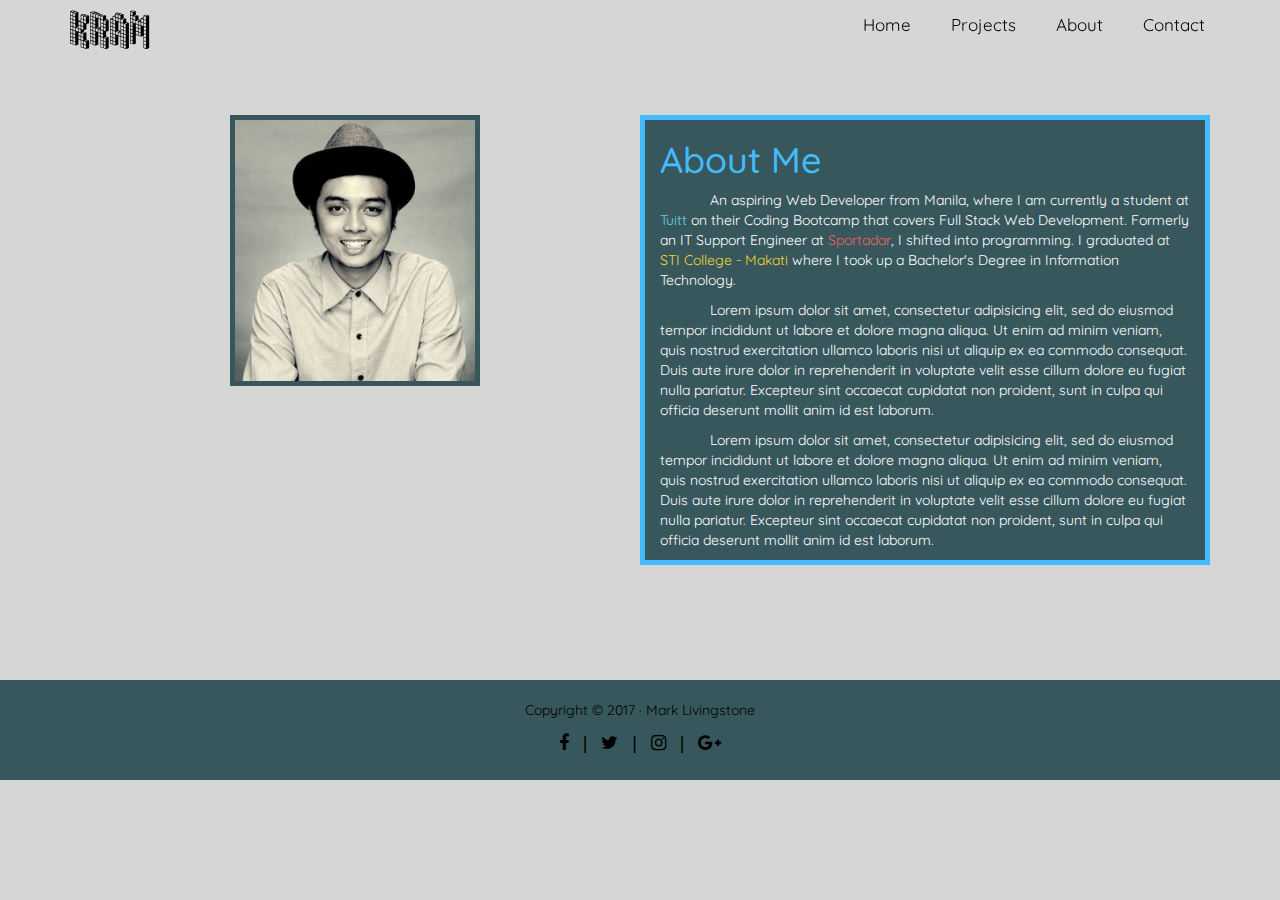
<file: about.html>
<!DOCTYPE html>
<html>
<head>
	<title>Mark|Livingstone</title>
	<meta charset="utf-8">
    <meta http-equiv="X-UA-Compatible" content="IE=edge">
    <meta name="viewport" content="width=device-width, initial-scale=1">

    <!-- Bootstrap -->
    <link rel="stylesheet" type="text/css" href="css/bootstrap.min.css">

    <!-- External Stylesheet -->

    <link rel="stylesheet" type="text/css" href="css/style.css">
    <link rel="stylesheet" type="text/css" href="css/animation.css">

    <!-- Google Fonts -->
	<link href="https://fonts.googleapis.com/css?family=Quicksand:700" rel="stylesheet">

	<!-- Font Awesome -->
    <link rel="stylesheet" type="text/css" href="css/font-awesome.min.css">

    <!-- Favicon -->
    <link rel="icon" href="img/rubiks.png">
</head>
<body>
	<!--  NAVIGATION -->
	<nav class="navbar navbar-fixed-top" data-spy="affix" data-offset-top="100">
		<div class="container">
			<div class="navbar-header">
				<button type="button" class="navbar-toggle" data-toggle="collapse" data-target="#myNavbar">
					<span class="icon-bar"></span>
					<span class="icon-bar"></span>
					<span class="icon-bar"></span>
				</button>
				<a class="navbar-brand" href="index.html">KRAM</a>
			</div>
			<div class="collapse navbar-collapse" id="myNavbar">
				<ul class="nav navbar-nav navbar-right">
					<li><a href="index.html">Home</a></li>
					<li><a href="projects.html">Projects</a></li>
					<li><a href="about.html">About</a></li>
					<li><a href="contact.html">Contact</a></li>
				</ul>
			</div>
		</div>
	</nav> <!-- /NAVIGATION -->

	<div class="container-fluid main">
		<div class="row">
			<div class="container">
				<div class="col-xs-12 col-sm-12 col-md-6">
					<div id="avatar" class="col-centered">
						<img src="img/pang.jpg" alt="image" class="avatar">
					</div>
				</div>
				<div class="col-xs-12 col-sm-12 col-md-6 about-me">
					<h1>About Me</h1>
					<p>
						An aspiring Web Developer from Manila, where I am currently a student at <a href="http://tuitt.com/" class="tuitt">Tuitt</a> on their Coding Bootcamp that covers Full Stack Web Development. Formerly an IT Support Engineer at <a href="https://www.sportradar.com/" class="sr">Sportadar</a>, I shifted into programming. I graduated at <a href="http://www.sti.edu/campuses.asp?campus_id=8#.WTAgy2iGPIU" class="sti">STI College - Makati</a> where I took up a Bachelor's Degree in Information Technology.
					</p>
					<p>
						Lorem ipsum dolor sit amet, consectetur adipisicing elit, sed do eiusmod
						tempor incididunt ut labore et dolore magna aliqua. Ut enim ad minim veniam,
						quis nostrud exercitation ullamco laboris nisi ut aliquip ex ea commodo
						consequat. Duis aute irure dolor in reprehenderit in voluptate velit esse
						cillum dolore eu fugiat nulla pariatur. Excepteur sint occaecat cupidatat non
						proident, sunt in culpa qui officia deserunt mollit anim id est laborum.
					</p>
					<p>
						Lorem ipsum dolor sit amet, consectetur adipisicing elit, sed do eiusmod
						tempor incididunt ut labore et dolore magna aliqua. Ut enim ad minim veniam,
						quis nostrud exercitation ullamco laboris nisi ut aliquip ex ea commodo
						consequat. Duis aute irure dolor in reprehenderit in voluptate velit esse
						cillum dolore eu fugiat nulla pariatur. Excepteur sint occaecat cupidatat non
						proident, sunt in culpa qui officia deserunt mollit anim id est laborum.
					</p>
				</div>
			</div>
		</div>
	</div>

	<!-- FOOTER -->
	<footer>
		<div class="container-fluid text-center">
			<p>Copyright &copy; 2017 &middot; Mark Livingstone</p>
			<ul>
				<li><a href="https://www.facebook.com/kram.livingstone" target="_blank"><i class="fa fa-facebook" aria-hidden="true"></i></a></li>
				<li>&verbar;</li>
				<li><a href="https://twitter.com/kramlivingstone" target="_blank"><i class="fa fa-twitter" aria-hidden="true"></i></a></li>
				<li>&verbar;</li>
				<li><a href="https://www.instagram.com/kramlivingstone" target="_blank"><i class="fa fa-instagram" aria-hidden="true"></i></a></li>
				<li>&verbar;</li>
				<li><a href="https://plus.google.com/u/0/117241592504336216648" target="_blank"><i class="fa fa-google-plus" aria-hidden="true"></i></a></li>
			</ul>
		</div>
	</footer>  <!-- /FOOTER -->
	
 <!-- jQuery (necessary for Bootstrap's JavaScript plugins) -->
    <script src="https://ajax.googleapis.com/ajax/libs/jquery/1.12.4/jquery.min.js"></script>
    <!-- Include all compiled plugins (below), or include individual files as needed -->
    <script src="js/bootstrap.min.js"></script>
</body>
</html>
</file>
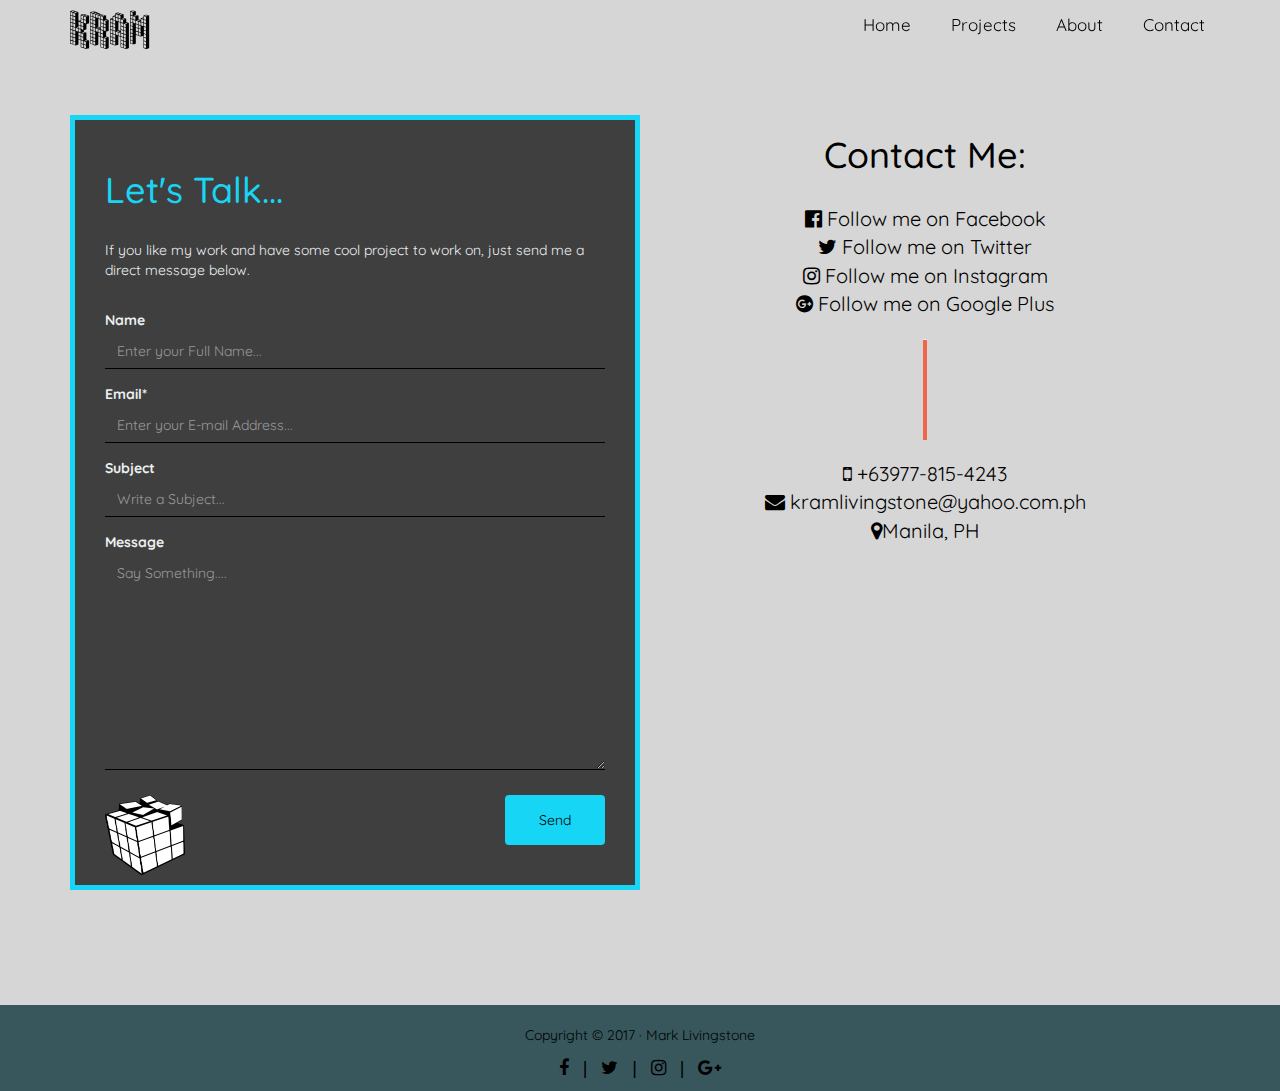
<file: contact.html>
<!DOCTYPE html>
<html>
<head>
	<title>Mark|Livingstone</title>
	<meta charset="utf-8">
    <meta http-equiv="X-UA-Compatible" content="IE=edge">
    <meta name="viewport" content="width=device-width, initial-scale=1">

    <!-- Bootstrap -->
    <link rel="stylesheet" type="text/css" href="css/bootstrap.min.css">

    <!-- External Stylesheet -->

    <link rel="stylesheet" type="text/css" href="css/style.css">
    <link rel="stylesheet" type="text/css" href="css/animation.css">

    <!-- Google Fonts -->
	<link href="https://fonts.googleapis.com/css?family=Quicksand:700" rel="stylesheet">

	<!-- Font Awesome -->
    <link rel="stylesheet" type="text/css" href="css/font-awesome.min.css">
      <!-- Favicon -->
    <link rel="icon" href="img/rubiks.png">
</head>
<body>
	<!--  NAVIGATION -->
	<nav class="navbar navbar-fixed-top" data-spy="affix" data-offset-top="100">
		<div class="container">
			<div class="navbar-header">
				<button type="button" class="navbar-toggle" data-toggle="collapse" data-target="#myNavbar">
					<span class="icon-bar"></span>
					<span class="icon-bar"></span>
					<span class="icon-bar"></span>
				</button>
				<a class="navbar-brand" href="index.html">KRAM</a>
			</div>
			<div class="collapse navbar-collapse" id="myNavbar">
				<ul class="nav navbar-nav navbar-right">
					<li><a href="index.html">Home</a></li>
					<li><a href="projects.html">Projects</a></li>
					<li><a href="about.html">About</a></li>
					<li><a href="contact.html">Contact</a></li>
				</ul>
			</div>
		</div>
	</nav> <!-- /NAVIGATION -->

	<div class="container-fluid main">
		<div class="row">
			<div class="container">
				<div class="col-xs-12 col-sm-12 col-md-6 direct-message">
					<h1 class="section-header">Let's Talk...</h1>
					<p>If you like my work and have some cool project to work on, just send me a direct message below.</p>
					<form>
						<div class="form-group"> <!-- Name field -->
							<label class="control-label" for="name">Name</label>
							<input class="form-control" id="name" name="name" type="text" placeholder="Enter your Full Name..." />
						</div>
						<div class="form-group"> <!-- Email field -->
							<label class="control-label requiredField" for="email">Email<span class="asteriskField">*</span></label>
							<input class="form-control" id="email" name="email" type="text" placeholder="Enter your E-mail Address..."/>
						</div>
						<div class="form-group"> <!-- Subject field -->
							<label class="control-label " for="subject">Subject</label>
							<input class="form-control" id="subject" name="subject" type="text" placeholder="Write a Subject..."/>
						</div>
						<div class="form-group"> <!-- Message field -->
							<label class="control-label " for="message">Message</label>
							<textarea class="form-control" cols="40" id="message" name="message" rows="10" placeholder="Say Something...."></textarea>
						</div>
						<div class="form-group">
							<button class="btn btn-default " name="submit" type="submit">Send</button>
						</div>
					</form>	
					<div class="rubiks">
						<img src="img/rubiks.png" alt=rubiks-cube>
					</div>	
				</div>
				<div class="col-xs-12 col-sm-12 col-md-6 social-links text-center">
					<div class="row">
						<div class="col-md-12">
							<h1>Contact Me:</h1>
							<a href="https://www.facebook.com/kram.livingstone" class="fb" target="_blank">
								<i class="fa fa-facebook-official"></i> 
								Follow me on Facebook
							</a>
							<a href="https://twitter.com/kramlivingstone" class="twitter" target="_blank">
								<i class="fa fa-twitter" ></i> 
								Follow me on Twitter
							</a>
							<a href="https://www.instagram.com/kramlivingstone" class="insta" target="_blank">
								<i class="fa fa-instagram"></i>
								Follow me on Instagram
							</a>
							<a href="https://plus.google.com/u/0/117241592504336216648" class="google-plus" target="_blank">
								<i class="fa fa-google-plus-official"></i>
								Follow me on Google Plus
							</a>
						</div>
					</div>
					<hr>
					<div class="row">
						<div class="col-md-12">
							<a href="tel:+639778154243"><i class="fa fa-mobile"></i> +63977-815-4243</a>
							<a href="mailto:kramlivingstone@yahoo.com.ph"><i class="fa fa-envelope"></i> kramlivingstone@yahoo.com.ph</a>
							<a href="https://www.google.com.ph/maps/place/Manila,+Metro+Manila/@14.5964957,120.9444429,13z/data=!3m1!4b1!4m5!3m4!1s0x3397ca03571ec38b:0x69d1d5751069c11f!8m2!3d14.5995124!4d120.9842195?hl=en"><i class="fa fa-map-marker"></i>Manila, PH</a>
						</div>
					</div>
				</div>		
			</div>
		</div>
	</div>

	<!-- FOOTER -->
	<footer>
		<div class="container-fluid text-center">
			<p>Copyright &copy; 2017 &middot; Mark Livingstone</p>
			<ul>
				<li><a href="https://www.facebook.com/kram.livingstone" target="_blank"><i class="fa fa-facebook" aria-hidden="true"></i></a></li>
				<li>&verbar;</li>
				<li><a href="https://twitter.com/kramlivingstone" target="_blank"><i class="fa fa-twitter" aria-hidden="true"></i></a></li>
				<li>&verbar;</li>
				<li><a href="https://www.instagram.com/kramlivingstone" target="_blank"><i class="fa fa-instagram" aria-hidden="true"></i></a></li>
				<li>&verbar;</li>
				<li><a href="https://plus.google.com/u/0/117241592504336216648" target="_blank"><i class="fa fa-google-plus" aria-hidden="true"></i></a></li>
			</ul>
		</div>
	</footer>  <!-- /FOOTER -->
	
 <!-- jQuery (necessary for Bootstrap's JavaScript plugins) -->
    <script src="https://ajax.googleapis.com/ajax/libs/jquery/1.12.4/jquery.min.js"></script>
    <!-- Include all compiled plugins (below), or include individual files as needed -->
    <script src="js/bootstrap.min.js"></script>
</body>
</html>
</file>
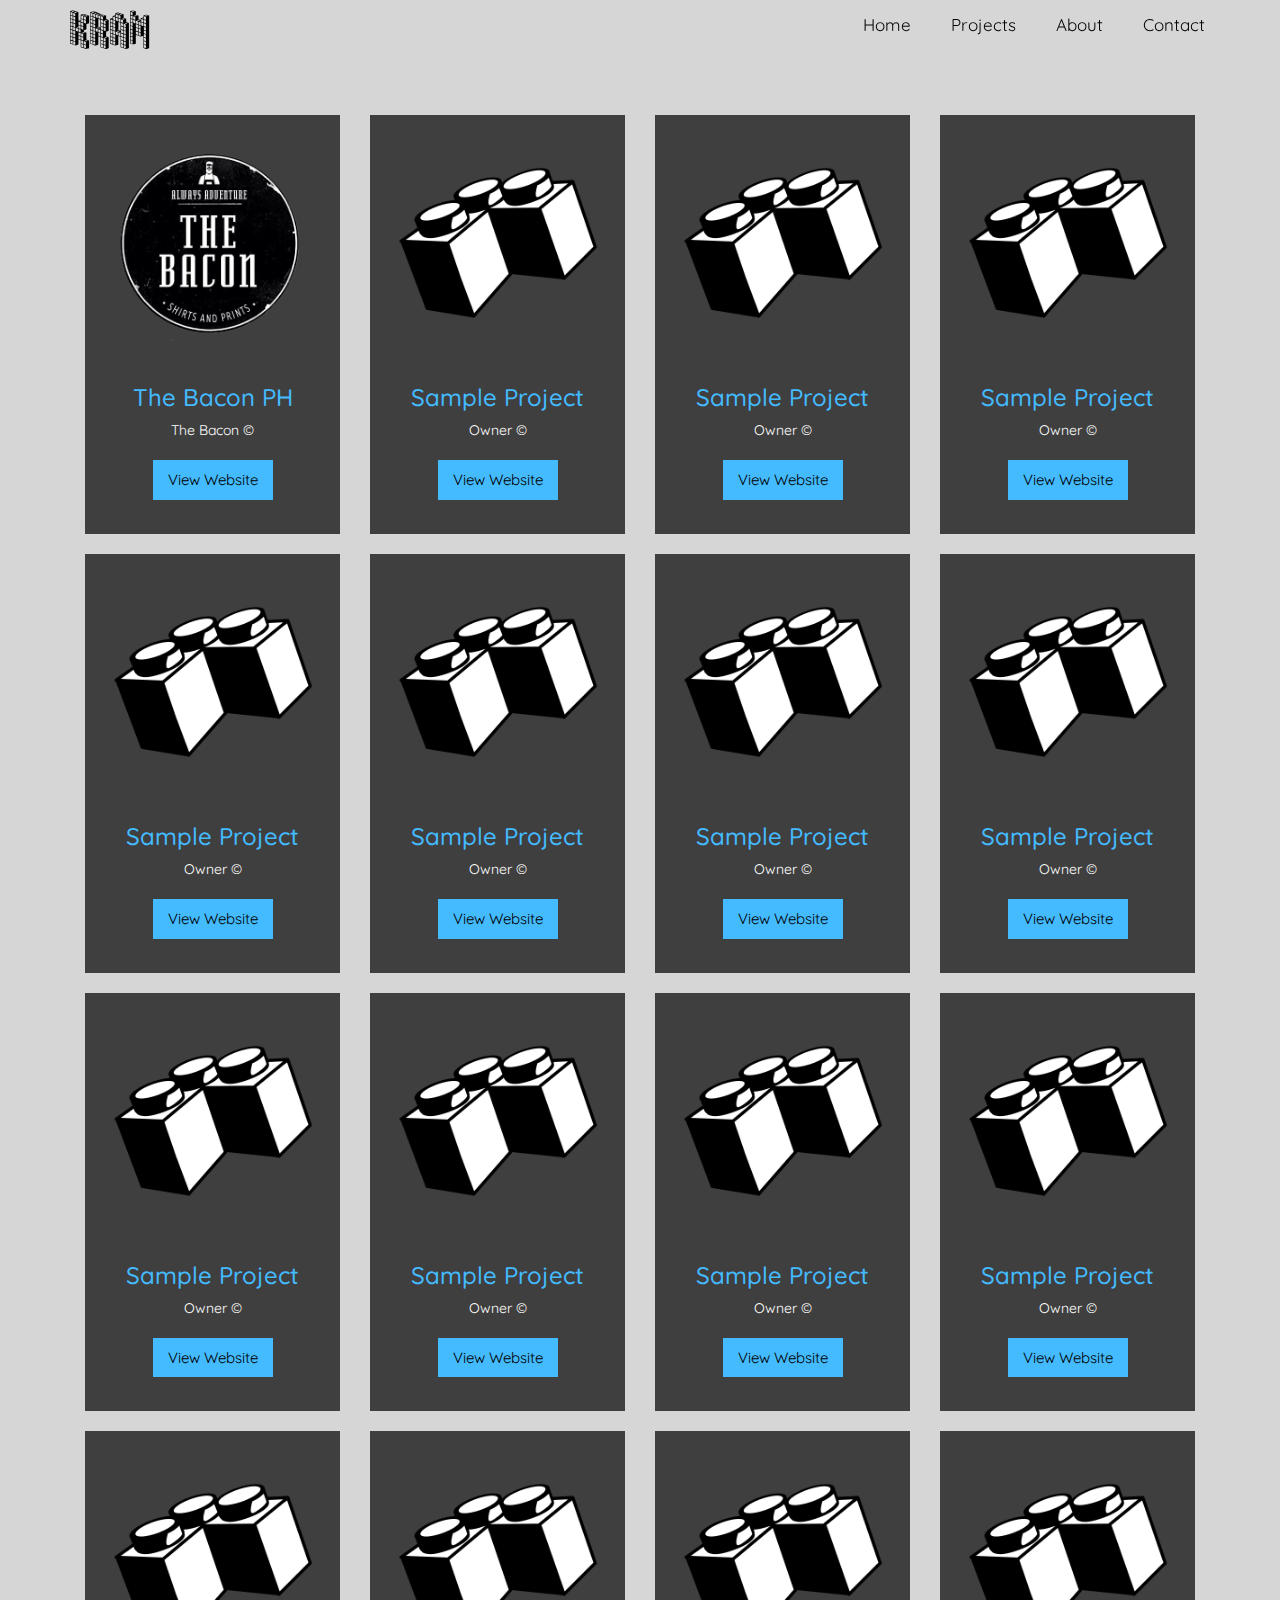
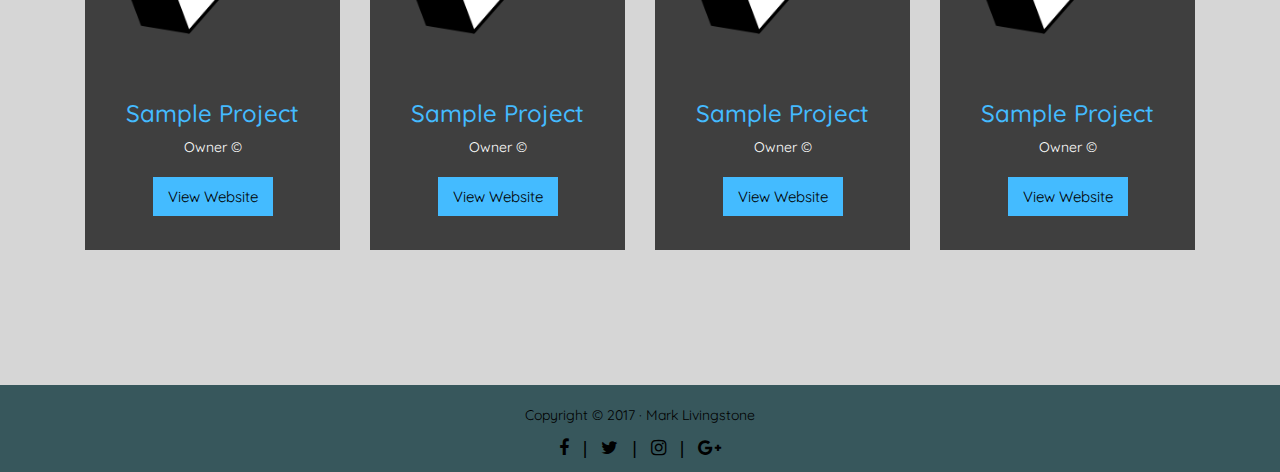
<file: projects.html>
<!DOCTYPE html>
<html>
<head>
	<title>Mark|Livingstone</title>
	<meta charset="utf-8">
    <meta http-equiv="X-UA-Compatible" content="IE=edge">
    <meta name="viewport" content="width=device-width, initial-scale=1">

    <!-- Bootstrap -->
    <link rel="stylesheet" type="text/css" href="css/bootstrap.min.css">

    <!-- External Stylesheet -->

    <link rel="stylesheet" type="text/css" href="css/style.css">
	

    <!-- Google Fonts -->
	<link href="https://fonts.googleapis.com/css?family=Quicksand:700" rel="stylesheet">

	<!-- Font Awesome -->
    <link rel="stylesheet" type="text/css" href="css/font-awesome.min.css">

    <!-- Favicon -->
    <link rel="icon" href="img/rubiks.png">
</head>
<body>
	<!--  NAVIGATION -->
	<nav class="navbar navbar-fixed-top" data-spy="affix" data-offset-top="100">
		<div class="container">
			<div class="navbar-header">
				<button type="button" class="navbar-toggle" data-toggle="collapse" data-target="#myNavbar">
					<span class="icon-bar"></span>
					<span class="icon-bar"></span>
					<span class="icon-bar"></span>
				</button>
				<a class="navbar-brand" href="index.html">KRAM</a>
			</div>
			<div class="collapse navbar-collapse" id="myNavbar">
				<ul class="nav navbar-nav navbar-right">
					<li><a href="index.html">Home</a></li>
					<li><a href="projects.html">Projects</a></li>
					<li><a href="about.html">About</a></li>
					<li><a href="contact.html">Contact</a></li>
				</ul>
			</div>
		</div>
	</nav> <!-- /NAVIGATION -->
	<div class="container-fluid main">
		<div class="row">
			<div class="container">
				<div class="col-xs-12 col-sm-6 col-md-3">
					<div class="thumbnail">
						<a href="https://thebaconph.000webhostapp.com/bacon-home.php"><img src="img/thebaconblack.png"></a>	
						<div class="caption">
							<h3 class="text-center">The Bacon PH</h3>
							<p class="text-center">The Bacon &copy;</p>
							<p class="text-center"><a href="https://thebaconph.000webhostapp.com/bacon-home.php" class="btn btn-default" role="button" target="_blank">View Website</a></p>
						</div>
					</div>
				</div>
				<div class="col-xs-12 col-sm-6 col-md-3">
					<div class="thumbnail">
						<img src="img/lego.png">
						<div class="caption">
							<h3 class="text-center">Sample Project</h3>
							<p class="text-center">Owner &copy;</p>
							<p class="text-center"><a href="index.html" class="btn btn-default" role="button" target="_blank">View Website</a></p>
						</div>
					</div>
				</div>
				<div class="col-xs-12 col-sm-6 col-md-3">
					<div class="thumbnail">
						<img src="img/lego.png">
						<div class="caption">
							<h3 class="text-center">Sample Project</h3>
							<p class="text-center">Owner &copy;</p>
							<p class="text-center"><a href="index.html" class="btn btn-default" role="button" target="_blank">View Website</a></p>
						</div>
					</div>
				</div>
				<div class="col-xs-12 col-sm-6 col-md-3">
					<div class="thumbnail">
						<img src="img/lego.png">
						<div class="caption">
							<h3 class="text-center">Sample Project</h3>
							<p class="text-center">Owner &copy;</p>
							<p class="text-center"><a href="index.html" class="btn btn-default" role="button" target="_blank">View Website</a></p>
						</div>
					</div>
				</div>
			</div>
		</div>
		<div class="row">
			<div class="container">
				<div class="col-xs-12 col-sm-6 col-md-3">
					<div class="thumbnail">
						<img src="img/lego.png">
						<div class="caption">
							<h3 class="text-center">Sample Project</h3>
							<p class="text-center">Owner &copy;</p>
							<p class="text-center"><a href="index.html" class="btn btn-default" role="button" target="_blank">View Website</a></p>
						</div>
					</div>
				</div>
				<div class="col-xs-12 col-sm-6 col-md-3">
					<div class="thumbnail">
						<img src="img/lego.png">
						<div class="caption">
							<h3 class="text-center">Sample Project</h3>
							<p class="text-center">Owner &copy;</p>
							<p class="text-center"><a href="index.html" class="btn btn-default" role="button" target="_blank">View Website</a></p>
						</div>
					</div>
				</div>
				<div class="col-xs-12 col-sm-6 col-md-3">
					<div class="thumbnail">
						<img src="img/lego.png">
						<div class="caption">
							<h3 class="text-center">Sample Project</h3>
							<p class="text-center">Owner &copy;</p>
							<p class="text-center"><a href="index.html" class="btn btn-default" role="button" target="_blank">View Website</a></p>
						</div>
					</div>
				</div>
				<div class="col-xs-12 col-sm-6 col-md-3">
					<div class="thumbnail">
						<img src="img/lego.png">
						<div class="caption">
							<h3 class="text-center">Sample Project</h3>
							<p class="text-center">Owner &copy;</p>
							<p class="text-center"><a href="index.html" class="btn btn-default" role="button" target="_blank">View Website</a></p>
						</div>
					</div>
				</div>
			</div>
		</div>
		<div class="row">
			<div class="container">
				<div class="col-xs-12 col-sm-6 col-md-3">
					<div class="thumbnail">
						<img src="img/lego.png">
						<div class="caption">
							<h3 class="text-center">Sample Project</h3>
							<p class="text-center">Owner &copy;</p>
							<p class="text-center"><a href="index.html" class="btn btn-default" role="button" target="_blank">View Website</a></p>
						</div>
					</div>
				</div>
				<div class="col-xs-12 col-sm-6 col-md-3">
					<div class="thumbnail">
						<img src="img/lego.png">
						<div class="caption">
							<h3 class="text-center">Sample Project</h3>
							<p class="text-center">Owner &copy;</p>
							<p class="text-center"><a href="index.html" class="btn btn-default" role="button" target="_blank">View Website</a></p>
						</div>
					</div>
				</div>
				<div class="col-xs-12 col-sm-6 col-md-3">
					<div class="thumbnail">
						<img src="img/lego.png">
						<div class="caption">
							<h3 class="text-center">Sample Project</h3>
							<p class="text-center">Owner &copy;</p>
							<p class="text-center"><a href="index.html" class="btn btn-default" role="button" target="_blank">View Website</a></p>
						</div>
					</div>
				</div>
				<div class="col-xs-12 col-sm-6 col-md-3">
					<div class="thumbnail">
						<img src="img/lego.png">
						<div class="caption">
							<h3 class="text-center">Sample Project</h3>
							<p class="text-center">Owner &copy;</p>
							<p class="text-center"><a href="index.html" class="btn btn-default" role="button" target="_blank">View Website</a></p>
						</div>
					</div>
				</div>
			</div>
		</div>
		<div class="row">
			<div class="container">
				<div class="col-xs-12 col-sm-6 col-md-3">
					<div class="thumbnail">
						<img src="img/lego.png">
						<div class="caption">
							<h3 class="text-center">Sample Project</h3>
							<p class="text-center">Owner &copy;</p>
							<p class="text-center"><a href="index.html" class="btn btn-default" role="button" target="_blank">View Website</a></p>
						</div>
					</div>
				</div>
				<div class="col-xs-12 col-sm-6 col-md-3">
					<div class="thumbnail">
						<img src="img/lego.png">
						<div class="caption">
							<h3 class="text-center">Sample Project</h3>
							<p class="text-center">Owner &copy;</p>
							<p class="text-center"><a href="index.html" class="btn btn-default" role="button" target="_blank">View Website</a></p>
						</div>
					</div>
				</div>
				<div class="col-xs-12 col-sm-6 col-md-3">
					<div class="thumbnail">
						<img src="img/lego.png">
						<div class="caption">
							<h3 class="text-center">Sample Project</h3>
							<p class="text-center">Owner &copy;</p>
							<p class="text-center"><a href="index.html" class="btn btn-default" role="button" target="_blank">View Website</a></p>
						</div>
					</div>
				</div>
				<div class="col-xs-12 col-sm-6 col-md-3">
					<div class="thumbnail">
						<img src="img/lego.png">
						<div class="caption">
							<h3 class="text-center">Sample Project</h3><p class="text-center">Owner &copy;</p>
							<p class="text-center"><a href="index.html" class="btn btn-default" role="button" target="_blank">View Website</a></p>
						</div>
					</div>
				</div>
			</div>
		</div>
	</div>
	
	<!-- FOOTER -->
	<footer>
		<div class="container-fluid text-center">
			<p>Copyright &copy; 2017 &middot; Mark Livingstone</p>
			<ul>
				<li><a href="https://www.facebook.com/kram.livingstone" target="_blank"><i class="fa fa-facebook" aria-hidden="true"></i></a></li>
				<li>&verbar;</li>
				<li><a href="https://twitter.com/kramlivingstone" target="_blank"><i class="fa fa-twitter" aria-hidden="true"></i></a></li>
				<li>&verbar;</li>
				<li><a href="https://www.instagram.com/kramlivingstone" target="_blank"><i class="fa fa-instagram" aria-hidden="true"></i></a></li>
				<li>&verbar;</li>
				<li><a href="https://plus.google.com/u/0/117241592504336216648" target="_blank"><i class="fa fa-google-plus" aria-hidden="true"></i></a></li>
			</ul>
		</div>
	</footer>  <!-- /FOOTER -->


 <!-- jQuery (necessary for Bootstrap's JavaScript plugins) -->
    <script src="https://ajax.googleapis.com/ajax/libs/jquery/1.12.4/jquery.min.js"></script>
    <!-- Include all compiled plugins (below), or include individual files as needed -->
    <script src="js/bootstrap.min.js"></script>
</body>
</html>
</file>
<file: css/style.css>
/**********************
---- GLOBAL ----
***********************/
html,
body,
.container-table 
{
	height: 100%;
	box-sizing: border-box;
}

body 
{
	background: #D6D6D6;
	background-repeat: no-repeat;
	background-size: cover;
	background-attachment: fixed;
	background-position: center;
	display: flex;
	flex-direction: column;
	position: relative;
}


@font-face 
{
	font-family: pixels;
	src: url(../fonts/Blox2.ttf);
}

a,
i,
p,
h1,
h2,
h3,
label,
.btn-default,
#myNavbar,
.direct-message input[placeholder],
.direct-message textarea[placeholder],
.direct-message .btn-default,
.social-links h1,
.social-links a,
span,
.btn-primary
{
	font-family: 'Quicksand', sans-serif;
}

hr 
{
	width: 4px;
	height: 100px;
	background-color: #F1654C;
}

.col-centered 
{
	margin: 0 auto;
}

.affix 
{
	top: 0;
	left: 0;
	width: 100%;
	background: rgba(37,55,61, 0.8);
	transition: 0.5s;
}

.affix #myNavbar a
{
	color: white;
}

.affix .navbar-brand
{
	color: #17D6F5;
}

#logo 
{
	height: 100px;
	width: 100px;
}

.container-table 
{
	display: flex;
	justify-content: center;
	align-items: center;
	position: relative;	
}

.main 
{
	margin: 115px 0;
}

.page-header
{
	font-family: pixels;
	font-size: 45px;
	color: #3498DB;
	border-bottom: none;
}

.section-header
{
	/*color: #1ABC9C;*/
	color: #17D6F5;
}

.section-header-two
{
	color: #78C0A8;
}

/**********************
---- NAVBAR ----
***********************/
.navbar 
{
	transition: 0.5s;
}

.navbar-brand 
{
	font-family: pixels;
	font-size: 40px;
	margin-top: 5px;
	color: black;
}

.navbar-brand:hover 
{
	color: #17D6F5;
	transition: 0.5s;
}

.navbar-toggle 
{
	background: transparent;
	border: 3px solid #17D6F5;
	border-radius: 0;
}

.navbar-toggle:hover 
{
	background: transparent;
}

.icon-bar 
{
	background-color: white;
}

.navbar 
{
	/*background: rgba(0,0,0,0.8);*/
	border-bottom: 0;
}

#myNavbar 
{
	font-size: 17px;
}


#myNavbar a 
{
	color: black;
	position: relative;
	padding-left: 5px;
	padding-right: 5px;
	margin: 0 15px;
}

#myNavbar a:after 
{
  content: '';
  position: absolute;
  bottom: 0;
  left: 0;
  width: 0%;
  border-bottom: 3px solid #17D6F5;
  color: white;
  transition: 0.3s ease-in;
}

#myNavbar .active 
{
  content: '';
  border-bottom: 3px solid #3498DB;
}

.selected a
{
	color: #BD3C4E;
}

#myNavbar a:hover 
{
	background-color: transparent;
}

#myNavbar a:hover:after 
{
	width: 100%;
}

/**********************
---- PAGE: HOME ----
***********************/
.banner-caption h1 
{
	font-family: pixels;
	font-size: 80px;
	padding: 10px;
	color: black;	
	white-space: nowrap;
	margin: 0 auto;
	overflow: hidden;
	border-right: 3px solid black;
	animation: type 4.5s steps(50, end), caret .75s step-end infinite;
	transition: 0.9s; /*---- For Resizing ----*/
}

.explore .btn-default
{
	margin-top: 50px;
	border: 5px solid #44BBFF;
	border-radius: 0;
	color: black;
	font-size: 20px;
	font-weight: bold;
	width: 190px;
	height: 50px;
	background-color: #44BBFF;
	box-sizing: border-box;
	transition: 0.5s;
}

/**********************
---- PAGE: PROJECT ----
***********************/


.thumbnail
{
	background: #3F3F3F;
	border: 5px solid #3F3F3F;
	padding: 10px;
	border-radius: 0;
}

.thumbnail p
{
	color: white;
}

.thumbnail h3
{
	color: #44BBFF;
}

.caption .btn-default
{
	margin-top: 10px;
	border: 3px solid #44BBFF;
	background: #44BBFF;
	border-radius: 0;
	font-size: 15px;
	color: black;
}

/**********************
---- PAGE: ABOUT ----
***********************/


#avatar
{
	/*max-height: 300px;
	max-width: 270px;*/
	max-width: 250px;

}
.avatar
{	
	height: 100%;
	width: 100%;
	border: 5px solid #37575C;
}

.about-me
{
	background: #37575C;
	border: 5px solid #44BBFF;
	/*margin-left: 10px;*/
	/*box-sizing: border-box;*/
}

.about-me h1
{
	color: #44BBFF;
}

.about-me p
{
	text-indent: 50px;
	color: white;
}

.about-me .tuitt
{
	color: #67d1e3;
}

.about-me .sr
{
 	color: #EB6361;
}

.about-me .sti
{
	color: #EDD834;
}


/**********************
---- PAGE:CONTACT ----
***********************/

.direct-message
{
	background-color: #3F3F3F;
	border: 5px solid #17D6F5;
	padding: 30px;
	position: relative;
}

.direct-message h1,
.direct-message p
{
	margin-bottom: 30px;
}

.direct-message label,
.direct-message p
{
	color: #ECF0F1;
}

.direct-message input[type="text"],
.direct-message textarea
{
	box-shadow: none;
	border: none;
	border-radius: 0;
	background-color: transparent;
	outline: none;
	border-bottom: 1px solid black;
	color: black;
}


.direct-message input[type="text"]:focus,
.direct-message textarea:focus
{
	/*outline: #37575C;*/
	border-bottom: 1px solid black;
	box-shadow: none;
	/*background: #F0F1F5;*/
	transition: 0.7s;
}

.direct-message .btn-default
{
	float: right;
	padding: 10px;
	margin: 10px 0 10px 10px;
	color: black;
	width: 100px;
	border: 5px solid #17D6F5;
	background-color: #17D6F5;
}

.rubiks
{
	height: 80px;
	width: 80px;
	position: absolute;
	bottom: 0;
	left: 1;
	margin-bottom: 10px;
}

img
{
	height: 100%;
	width: 100%;
}

/*.social-links
{
	padding: 30px;
}

#social-header
{
	border: 5px solid #17D6F5;
	padding: 5px;
	background: #00587A;
}

.social-links h1
{
	
	color: white;
}

.social-links .social-media
{
	border: 5px solid #17D6F5;
	padding: 15px;
	background: #00587A;
	color: white;
	
}

.social-links a
{
	text-decoration: none;
	list-style-type: none;
}

.social-links a
{
	color: black;
}

.social-links a:hover
{
	text-decoration: line-through red;
}

.social-links span
{
	color: black;
}

.social-links i[class="fa fa-map-marker"]
{
	color: black;
}
*/

.social-links h1
{
	margin-bottom: 30px;
	color: black;
}

.social-links a
{
	display: block;
	font-size: 20px;
	color: black;
	text-decoration: none;
}

.social-links a:hover
{

}

.social-links .fb:hover
{
	color: #4267b2;
}

.social-links .twitter:hover
{
	color: #1da1f2;
}

.social-links .insta:hover
{
	color: #d10869;
}

.social-links .google-plus:hover
{
	color: #F1654C;
}


/**********************
---- FOOTER ----
***********************/

footer 
{
	width: 100%;
	height: 100px;
	background: #37575C;
}

footer p 
{
	margin-top: 20px;
	color: black;
}

footer ul li 
{
	display: inline-block;
	padding: 0 5px;
}

footer ul 
{
	padding-left: 0;
}

footer ul li,
footer ul li .fa
{
	color: black;
	font-size: 18px;
}

footer ul li .fa:hover 
{
	color: #26C281;
}

/**********************
---- ANIMATION ----
***********************/

@keyframes type 
{
    from 
    {
        width: 0;
    }

    to 
    {
        width: 100%;
    }
}

@keyframes caret 
{
    from, to 
    {
        border-color: transparent;
    }
    50% 
    {
        border-color: #3498DB;
    }
}

/**********************
---- MEDIA QUERIES ----
***********************/
@media screen and (max-width: 1024px)
{
	/*
	----- PAGE: ABOUT -----
	*/

	#avatar
	{
		margin-bottom: 20px;
	}
}

@media screen and (max-width: 768px)
{
	/*
	------ NAVBAR------
	*/

	.navbar 
	{
		background: rgba(37,55,61, 0.8);
		transition: 0.5s;
	}
	
	#myNavbar ul li a 
	{
		color: white;
	}

	.navbar-brand 
	{
		color: #17D6F5;
		letter-spacing: 4px;
		transition: 0.5s;
	}



	/*
	----- PAGE: HOME -----
	*/

	.banner-caption h1 
	{
		font-size: 60px;
	}
	.explore .btn-default
	{
		margin-top: 40px;
		color: black;
		font-size: 13px;
		font-weight: bold;
		width: 150px;
		height: 35px;
		background-color: #44BBFF;
		transition: 0.5s;
	}

	/*
	----- PAGE: ABOUT -----
	*/

	#avatar
	{
		margin-bottom: 20px;
	}
	

}

@media screen and (max-width: 540px)
{
	/*
	----- PAGE: HOME ----
	*/

	.banner-caption h1 
	{
		font-size: 40px;
	}
}
</file>
<file: css/animation.css>
@keyframes type {
    from {
        width: 0;
    }

    to {
        width: 100%;
    }
}

@keyframes caret {
    from, to {
        border-color: transparent;
    }
    50% {
        border-color: black;
    }
}
</file>
